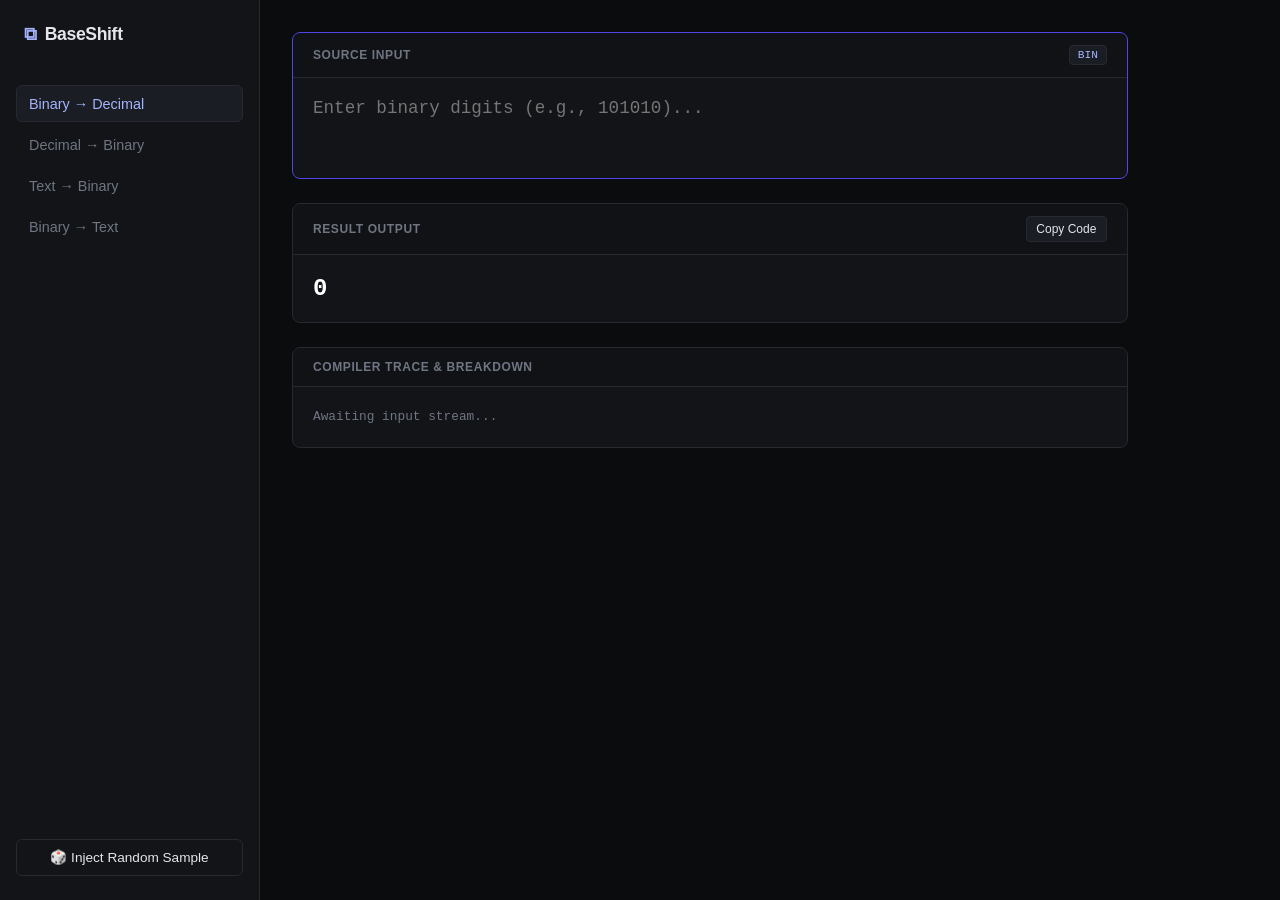
<file: index.html>
<!DOCTYPE html>
<html lang="en">
<head>
    <meta charset="UTF-8">
    <meta name="viewport" content="width=device-width, initial-scale=1.0">
    <title>Base Shift — Utility</title>
    <link rel="icon" href="/favicon.ico" type="image/x-icon">
    <link rel="stylesheet" href="style.css">
</head>
<body>

    <main class="app-workspace">
        <aside class="app-sidebar">
            <div class="brand">
                <span class="brand-icon">⧉</span>
                <span class="brand-name">BaseShift</span>
            </div>
            <nav class="mode-menu">
                <button class="menu-item active" data-mode="binToDec">Binary → Decimal</button>
                <button class="menu-item" data-mode="decToBin">Decimal → Binary</button>
                <button class="menu-item" data-mode="textToBin">Text → Binary</button>
                <button class="menu-item" data-mode="binToText">Binary → Text</button>
            </nav>
            <div class="sidebar-footer">
                <button id="randomBtn" class="secondary-btn">🎲 Inject Random Sample</button>
            </div>
        </aside>

        <section class="workspace-panel">
            
            <div class="panel-block input-block">
                <div class="block-header">
                    <label id="inputLabel" for="mainInput">Source Input</label>
                    <span class="badge" id="inputBadge">BIN</span>
                </div>
                <textarea id="mainInput" placeholder="Enter binary digits (e.g., 101010)..." autofocus></textarea>
                <div id="validationError" class="status-banner error hidden"></div>
            </div>

            <div class="panel-block output-block">
                <div class="block-header">
                    <label id="outputLabel">Result Output</label>
                    <button id="copyBtn" class="action-trigger">
                        <span id="copyText">Copy Code</span>
                    </button>
                </div>
                <div class="output-container">
                    <pre id="outputDisplay">0</pre>
                </div>
            </div>

            <div class="panel-block inspector-block">
                <div class="block-header">
                    <label>Compiler Trace & Breakdown</label>
                </div>
                <div class="inspector-container">
                    <pre id="explanationContent">Awaiting input stream...</pre>
                </div>
            </div>

        </section>
    </main>

    <script src="script.js"></script>
</body>
</html>
</file>
<file: style.css>
/* Zero out AI-aesthetic defaults (no neon gradients, no heavy glass blur) */
:root {
    --bg-main: #0b0c0e;
    --bg-surface: #121418;
    --bg-surface-elevated: #1a1d24;
    --border-color: #262930;
    --border-focus: #4f46e5;
    
    --text-primary: #e4e6eb;
    --text-muted: #6f7682;
    --text-accent: #a5b4fc;
    --text-error: #fda4af;
    --bg-error: #4c1d24;
    
    --sidebar-width: 260px;
    --font-mono: "SF Mono",SFMono-Regular,Consolas,"Liberation Mono",Menlo,monospace;
}

* {
    box-sizing: border-box;
    margin: 0;
    padding: 0;
}

body {
    background-color: var(--bg-main);
    color: var(--text-primary);
    font-family: -apple-system, BlinkMacSystemFont, "Segoe UI", Roboto, Helvetica, Arial, sans-serif;
    min-height: 100vh;
    overflow-x: hidden;
}

/* Master Layout Framework */
.app-workspace {
    display: flex;
    min-height: 100vh;
}

/* App Sidebar System */
.app-sidebar {
    width: var(--sidebar-width);
    background-color: var(--bg-surface);
    border-right: 1px solid var(--border-color);
    display: flex;
    flex-direction: column;
    padding: 1.5rem 1rem;
    position: fixed;
    height: 100vh;
}

.brand {
    display: flex;
    align-items: center;
    gap: 0.5rem;
    font-weight: 700;
    font-size: 1.1rem;
    letter-spacing: -0.02em;
    padding-left: 0.5rem;
    margin-bottom: 2.5rem;
}

.brand-icon {
    color: var(--text-accent);
}

.mode-menu {
    display: flex;
    flex-direction: column;
    gap: 0.25rem;
    flex-grow: 1;
}

.menu-item {
    background: none;
    border: 1px solid transparent;
    color: var(--text-muted);
    text-align: left;
    padding: 0.6rem 0.75rem;
    font-size: 0.9rem;
    font-weight: 500;
    border-radius: 6px;
    cursor: pointer;
    transition: all 0.15s ease;
}

.menu-item:hover {
    background-color: var(--bg-surface-elevated);
    color: var(--text-primary);
}

.menu-item.active {
    background-color: var(--bg-surface-elevated);
    border-color: var(--border-color);
    color: var(--text-accent);
}

.sidebar-footer {
    margin-top: auto;
}

.secondary-btn {
    width: 100%;
    background: transparent;
    border: 1px solid var(--border-color);
    color: var(--text-primary);
    padding: 0.6rem;
    font-size: 0.85rem;
    border-radius: 6px;
    cursor: pointer;
    transition: background 0.2s;
}

.secondary-btn:hover {
    background-color: var(--bg-surface-elevated);
    border-color: var(--text-muted);
}

/* Right Side Workspace Workspace */
.workspace-panel {
    margin-left: var(--sidebar-width);
    flex-grow: 1;
    padding: 2rem;
    max-width: 900px;
    display: flex;
    flex-direction: column;
    gap: 1.5rem;
}

/* Reusable layout blocks */
.panel-block {
    background-color: var(--bg-surface);
    border: 1px solid var(--border-color);
    border-radius: 8px;
    display: flex;
    flex-direction: column;
}

.block-header {
    display: flex;
    justify-content: space-between;
    align-items: center;
    padding: 0.75rem 1.25rem;
    border-bottom: 1px solid var(--border-color);
    background-color: rgba(0,0,0,0.1);
}

.block-header label {
    font-size: 0.75rem;
    font-weight: 700;
    text-transform: uppercase;
    letter-spacing: 0.05em;
    color: var(--text-muted);
}

.badge {
    font-family: var(--font-mono);
    font-size: 0.7rem;
    background-color: var(--bg-surface-elevated);
    border: 1px solid var(--border-color);
    padding: 0.2rem 0.5rem;
    border-radius: 4px;
    color: var(--text-accent);
}

/* Interactive Textarea rules */
#mainInput {
    background: transparent;
    border: none;
    padding: 1.25rem;
    color: var(--text-primary);
    font-family: var(--font-mono);
    font-size: 1.1rem;
    resize: none;
    outline: none;
    min-height: 100px;
}

.input-block:focus-within {
    border-color: var(--border-focus);
}

/* Output Systems */
.output-container, .inspector-container {
    padding: 1.25rem;
    min-height: 60px;
}

#outputDisplay {
    font-family: var(--font-mono);
    font-size: 1.5rem;
    font-weight: 600;
    word-break: break-all;
    white-space: pre-wrap;
    color: #ffffff;
}

.action-trigger {
    background: var(--bg-surface-elevated);
    border: 1px solid var(--border-color);
    color: var(--text-primary);
    font-size: 0.75rem;
    padding: 0.3rem 0.6rem;
    border-radius: 4px;
    cursor: pointer;
}

.action-trigger:hover {
    border-color: var(--text-muted);
}

/* Trace Logs Area */
#explanationContent {
    font-family: var(--font-mono);
    font-size: 0.8rem;
    color: var(--text-muted);
    line-height: 1.5;
    white-space: pre-wrap;
}

/* Warnings */
.status-banner {
    padding: 0.75rem 1.25rem;
    font-size: 0.8rem;
    font-family: var(--font-mono);
    border-top: 1px solid var(--border-color);
}

.status-banner.error {
    background-color: var(--bg-error);
    color: var(--text-error);
    border-top-color: rgba(255,0,0,0.1);
}

.hidden {
    display: none !important;
}

/* Responsive Grid fixes */
@media(max-width: 768px) {
    .app-workspace {
        flex-direction: column;
    }
    .app-sidebar {
        width: 100%;
        position: relative;
        height: auto;
        border-right: none;
        border-bottom: 1px solid var(--border-color);
    }
    .workspace-panel {
        margin-left: 0;
        padding: 1rem;
    }
}
</file>
